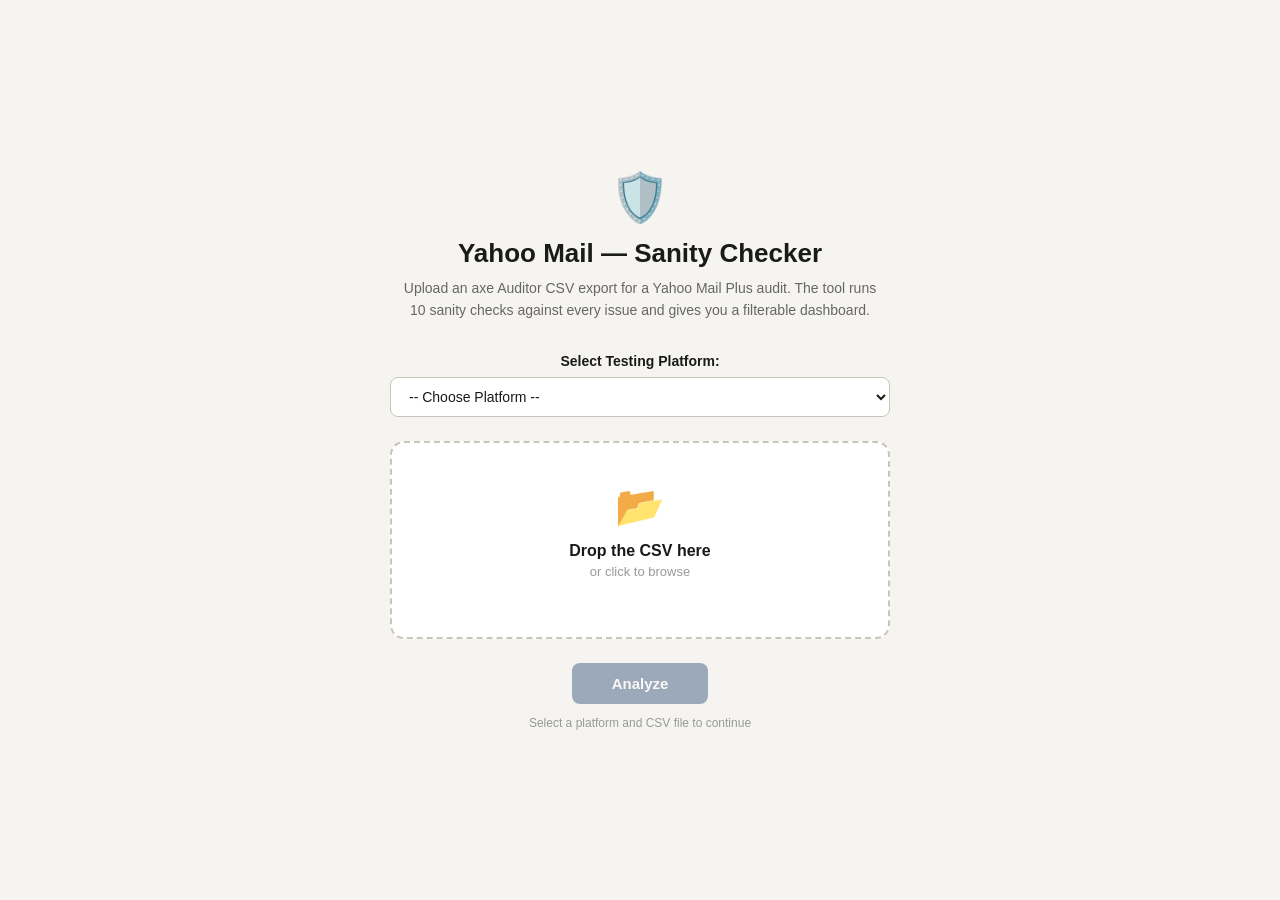
<file: yahoo-sanity-checker/index.html>
<!DOCTYPE html>
<html lang="en">
<head>
<meta charset="UTF-8">
<meta name="viewport" content="width=device-width, initial-scale=1.0">
<title>Yahoo Mail — JIRA Issue Sanity Checker</title>
<link rel="stylesheet" href="style.css">
</head>
<body>

<!-- ── UPLOAD SCREEN ─────────────────────────────── -->
<div id="uploadScreen" class="upload-screen">
  <div class="upload-header">
    <div class="logo">🛡️</div>
    <h1>Yahoo Mail — Sanity Checker</h1>
    <p class="upload-sub">Upload an axe Auditor CSV export for a Yahoo Mail Plus audit. The tool runs 10 sanity checks against every issue and gives you a filterable dashboard.</p>
  </div>

  <div class="platform-selector">
    <label for="platformDropdown">Select Testing Platform:</label>
    <select id="platformDropdown">
      <option value="">-- Choose Platform --</option>
      <option value="Web">Web</option>
      <option value="iPad">iPad</option>
      <option value="iOS mobile">iOS mobile</option>
      <option value="Android tablet">Android tablet</option>
      <option value="Android mobile">Android mobile</option>
    </select>
  </div>

  <div class="drop-zone" id="dropZone">
    <div class="drop-icon">📂</div>
    <p class="drop-title">Drop the CSV here</p>
    <p class="drop-hint">or click to browse</p>
    <input type="file" id="fileInput" accept=".csv" hidden>
    <div class="file-pills" id="filePills"></div>
  </div>

  <button class="analyze-btn" id="analyzeBtn" disabled>Analyze</button>
  <p class="upload-note" id="uploadNote">Select a platform and CSV file to continue</p>
</div>

<!-- ── DASHBOARD ─────────────────────────────────── -->
<div id="dashboard" class="dashboard hidden">

  <div class="dash-header">
    <div>
      <h1>Yahoo Mail — JIRA Issue Sanity Check</h1>
      <p id="dashSubtitle" class="dash-sub"></p>
    </div>
    <button class="reset-btn" id="resetBtn">← Upload New File</button>
  </div>

  <div class="stat-boxes" id="statBoxes"></div>

  <h2 class="section-title">Check Pass Rates</h2>
  <div class="ba-boxes" id="checkBoxes"></div>

  <div class="tab-bar">
    <button class="tab-btn active" data-tab="issues">📋 Issue Details</button>
    <button class="tab-btn" data-tab="failed">🚩 Failed Checks</button>
    <button class="tab-btn" data-tab="pages">📄 Page-wise Details</button>
    <button class="tab-btn" data-tab="findings">🔑 Key Findings</button>
  </div>
  <div class="tab-content" id="tabContent"></div>

</div>

<script src="app.js"></script>
</body>
</html>
</file>
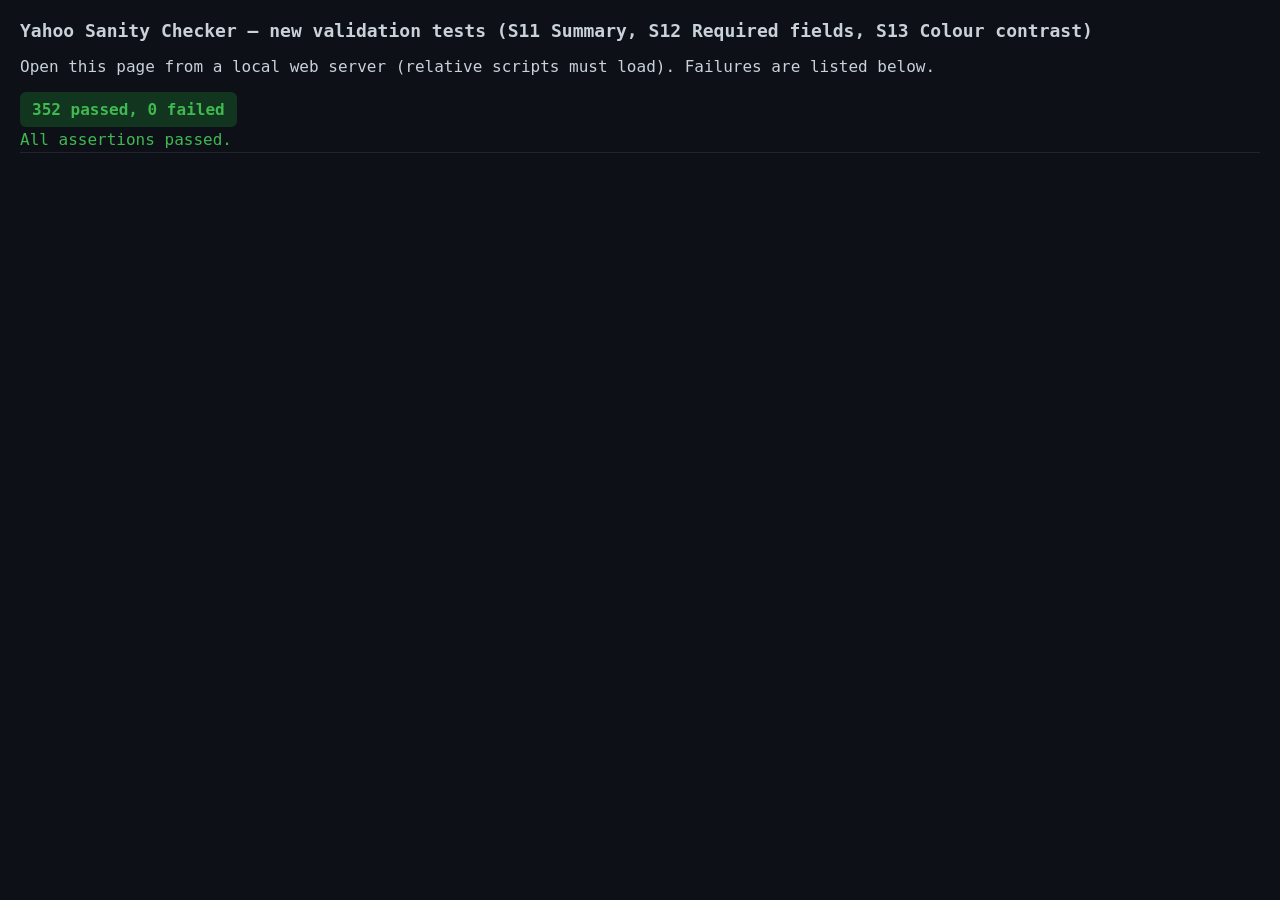
<file: tests.html>
<!DOCTYPE html>
<html lang="en">
<head>
<meta charset="UTF-8" />
<title>Sanity Checker — Tests (S11–S13)</title>
<style>
  body { font-family: ui-monospace, Menlo, monospace; margin: 20px; background:#0d1117; color:#c9d1d9; }
  h1 { font-size: 18px; }
  #summary { font-size: 16px; font-weight: bold; padding: 8px 12px; border-radius: 6px; display:inline-block; }
  .ok { background:#12351f; color:#3fb950; }
  .bad { background:#3a1416; color:#ff7b72; }
  .case { padding:3px 0; border-bottom:1px solid #21262d; }
  .p { color:#3fb950; } .f { color:#ff7b72; font-weight:bold; }
  .detail { color:#8b949e; margin-left:22px; white-space:pre-wrap; }
</style>
</head>
<body>
<h1>Yahoo Sanity Checker — new validation tests (S11 Summary, S12 Required fields, S13 Colour contrast)</h1>
<p>Open this page from a local web server (relative scripts must load). Failures are listed below.</p>
<div id="summary">running…</div>
<div id="out"></div>

<script src="summary-map.js"></script>
<script src="native-recommendations.js"></script>
<script src="native-summary-map.js"></script>
<script src="checks.js"></script>
<script src="tests.js"></script>
<script>runTests();</script>
</body>
</html>
</file>
<file: yahoo-sanity-checker/style.css>
/* ── RESET & BASE ──────────────────────────────── */
*, *::before, *::after { box-sizing: border-box; margin: 0; padding: 0; }

body {
  font-family: -apple-system, BlinkMacSystemFont, 'Segoe UI', sans-serif;
  background: #f5f4f0;
  color: #1a1a18;
  font-size: 14px;
  min-height: 100vh;
}

.hidden { display: none !important; }

/* ── UPLOAD SCREEN ─────────────────────────────── */
.upload-screen {
  display: flex;
  flex-direction: column;
  align-items: center;
  justify-content: center;
  min-height: 100vh;
  padding: 40px 20px;
}

.upload-header { text-align: center; margin-bottom: 32px; }

.logo { font-size: 48px; margin-bottom: 12px; display: block; }

.upload-header h1 {
  font-size: 26px;
  font-weight: 700;
  color: #1a1a18;
  margin-bottom: 8px;
}

.upload-sub {
  font-size: 14px;
  color: #666;
  max-width: 480px;
  line-height: 1.6;
}

.platform-selector {
  width: 100%;
  max-width: 500px;
  margin-bottom: 24px;
  text-align: center;
}

.platform-selector label {
  display: block;
  font-size: 14px;
  font-weight: 600;
  color: #1a1a18;
  margin-bottom: 8px;
}

.platform-selector select {
  width: 100%;
  padding: 10px 14px;
  font-size: 14px;
  border: 1px solid #c8c5bc;
  border-radius: 8px;
  background: #fff;
  color: #1a1a18;
  cursor: pointer;
  transition: border-color .2s;
}

.platform-selector select:hover {
  border-color: #5b7fa6;
}

.platform-selector select:focus {
  outline: none;
  border-color: #5b7fa6;
  box-shadow: 0 0 0 3px rgba(91, 127, 166, 0.1);
}

.drop-zone {
  width: 100%;
  max-width: 500px;
  border: 2px dashed #c8c5bc;
  border-radius: 14px;
  background: #fff;
  padding: 40px 32px;
  text-align: center;
  cursor: pointer;
  transition: border-color .2s, background .2s;
  margin-bottom: 24px;
}

.drop-zone:hover,
.drop-zone.dragging {
  border-color: #5b7fa6;
  background: #f0f5fb;
}

.drop-icon { font-size: 40px; margin-bottom: 12px; }

.drop-title {
  font-size: 16px;
  font-weight: 600;
  color: #1a1a18;
  margin-bottom: 4px;
}

.drop-hint { font-size: 13px; color: #999; }

.file-pills {
  display: flex;
  flex-wrap: wrap;
  gap: 8px;
  justify-content: center;
  margin-top: 18px;
}

.file-pill {
  background: #e8f0fe;
  color: #1a3a6e;
  border-radius: 20px;
  padding: 5px 14px;
  font-size: 12px;
  font-weight: 600;
  display: flex;
  align-items: center;
  gap: 6px;
}

.analyze-btn {
  padding: 12px 40px;
  background: #1a3a6e;
  color: #fff;
  border: none;
  border-radius: 8px;
  font-size: 15px;
  font-weight: 700;
  cursor: pointer;
  transition: background .2s, opacity .2s;
}

.analyze-btn:disabled { opacity: .4; cursor: not-allowed; }
.analyze-btn:not(:disabled):hover { background: #162f58; }

.upload-note {
  margin-top: 12px;
  font-size: 12px;
  color: #999;
}

/* ── DASHBOARD SHELL ───────────────────────────── */
.dashboard { padding: 24px 32px; max-width: 1400px; margin: 0 auto; }

.dash-header {
  display: flex;
  justify-content: space-between;
  align-items: flex-start;
  margin-bottom: 20px;
  gap: 20px;
  flex-wrap: wrap;
}
.dash-header h1 { font-size: 20px; font-weight: 700; }
.dash-sub { font-size: 13px; color: #666; margin-top: 3px; }

.reset-btn {
  padding: 8px 18px;
  background: #fff;
  border: 1px solid #d8d4cc;
  border-radius: 8px;
  font-size: 13px;
  font-weight: 600;
  cursor: pointer;
  color: #1a1a18;
  white-space: nowrap;
  transition: background .15s;
}
.reset-btn:hover { background: #f0ede6; }

/* ── STAT BOXES ────────────────────────────────── */
.stat-boxes { display: flex; gap: 10px; flex-wrap: wrap; margin-bottom: 20px; }
.stat-box { background: #f0ede6; border-radius: 8px; padding: 12px 18px; min-width: 130px; }
.stat-box .label { font-size: 11px; color: #888; margin-bottom: 2px; }
.stat-box .value { font-size: 26px; font-weight: 700; }
.stat-box .sub   { font-size: 11px; color: #888; margin-top: 2px; }
.stat-box.green .value  { color: #2d7a3a; }
.stat-box.red .value    { color: #c0392b; }
.stat-box.amber .value  { color: #7a4800; }
.stat-box.blue .value   { color: #1a3a6e; }

/* ── CHECK PASS-RATE BOXES ─────────────────────── */
.ba-boxes { display: flex; gap: 10px; flex-wrap: wrap; margin-bottom: 20px; }
.ba-box {
  background: #fff; border: 1px solid #e8e6e0; border-radius: 10px;
  padding: 14px 16px; min-width: 190px; flex: 1 1 190px; display: flex; flex-direction: column;
}
.ba-box .ba-label {
  font-size: 10px; font-weight: 700; text-transform: uppercase; letter-spacing: .05em;
  color: #888; margin-bottom: 10px;
}
.ba-num { font-size: 26px; font-weight: 700; line-height: 1; }
.ba-num.green  { color: #2d7a3a; }
.ba-num.red    { color: #c0392b; }
.ba-num.amber  { color: #d4a017; }
.ba-denom { font-size: 11px; color: #888; margin-top: 2px; }
.ba-bar-wrap { height: 4px; background: #e8e6e0; border-radius: 2px; margin-top: 8px; overflow: hidden; }
.ba-bar-fill { height: 100%; border-radius: 2px; transition: width .4s ease; }

/* ── SECTION TITLE ─────────────────────────────── */
.section-title {
  font-size: 13px; font-weight: 700; color: #888;
  text-transform: uppercase; letter-spacing: .06em; margin: 20px 0 8px;
}

/* ── CARD ──────────────────────────────────────── */
.card { background: #fff; border: 1px solid #e8e6e0; border-radius: 10px; padding: 14px 16px; }

/* ── TABLE ─────────────────────────────────────── */
.tbl { width: 100%; border-collapse: collapse; font-size: 12px; }
.tbl th {
  font-size: 11px; font-weight: 700; color: #888; padding: 6px 10px;
  border-bottom: 1px solid #e8e6e0; text-align: left; background: #fafaf8; white-space: nowrap;
}
.tbl td { padding: 7px 10px; border-bottom: 1px solid #f0ede6; vertical-align: top; font-size: 11.5px; }
.tbl tr:last-child td { border-bottom: none; }
.tbl tr:hover td { background: #fafaf7; }

/* ── BADGES ────────────────────────────────────── */
.badge {
  display: inline-block; font-size: 10px; font-weight: 700; padding: 2px 8px;
  border-radius: 4px; white-space: nowrap; margin: 1px;
}
.badge.green  { background: #e6f4ea; color: #1a5c2a; }
.badge.red    { background: #fde8e4; color: #8c1a0e; }
.badge.amber  { background: #fef3db; color: #7a4800; }
.badge.blue   { background: #e8f0fe; color: #1a3a6e; }
.badge.grey   { background: #f0ede6; color: #555; }

/* ── TAB BAR ───────────────────────────────────── */
.tab-bar { display: flex; gap: 4px; flex-wrap: wrap; margin: 20px 0 0; border-bottom: 2px solid #e8e6e0; }
.tab-btn {
  padding: 9px 16px; background: none; border: none; border-bottom: 2px solid transparent;
  margin-bottom: -2px; font-size: 13px; font-weight: 600; color: #888; cursor: pointer;
  white-space: nowrap; transition: color .15s, border-color .15s;
}
.tab-btn:hover { color: #1a1a18; }
.tab-btn.active { color: #1a3a6e; border-bottom-color: #1a3a6e; }

.tab-content {
  background: #fff; border: 1px solid #e8e6e0; border-top: none;
  border-radius: 0 0 10px 10px; padding: 16px; min-height: 200px; margin-bottom: 40px;
}

/* ── ISSUE ROWS ────────────────────────────────── */
.issue-row { padding: 8px 0; border-top: 1px solid #f0ede6; display: flex; gap: 10px; align-items: flex-start; }
.issue-row:first-child { border-top: none; }
.issue-id { font-size: 12px; font-weight: 700; color: #1a1a18; white-space: nowrap; min-width: 70px; }
.issue-link { color: #1a3a6e; text-decoration: none; }
.issue-link:hover { text-decoration: underline; }
.issue-body { flex: 1; }
.issue-meta { font-size: 11px; color: #888; margin-bottom: 2px; display: flex; gap: 10px; flex-wrap: wrap; }
.issue-reason {
  font-size: 11px; color: #555; line-height: 1.5; margin-top: 3px;
  background: #f8f7f4; border-radius: 5px; padding: 5px 8px;
}

/* ── FILTER BAR ────────────────────────────────── */
.filter-bar { display: flex; gap: 8px; flex-wrap: wrap; margin-bottom: 12px; }
.filter-bar input, .filter-bar select {
  padding: 6px 10px; border: 1px solid #d8d4cc; border-radius: 6px; font-size: 12px; background: #fff; color: #1a1a18;
}
.filter-bar input { width: 240px; }
.count-label { font-size: 11px; color: #888; margin-bottom: 8px; }

/* ── FINDING CARDS ─────────────────────────────── */
.insight-card {
  background: #fff; border: 1px solid #e8e6e0; border-left: 4px solid #1a3a6e;
  border-radius: 8px; padding: 12px 14px; margin-bottom: 10px;
}
.insight-title { font-size: 12.5px; font-weight: 700; color: #1a1a18; margin-bottom: 3px; }
.insight-text { font-size: 12px; color: #555; line-height: 1.5; }

/* ── EMPTY STATE ───────────────────────────────── */
.empty-state { text-align: center; padding: 40px; color: #888; font-size: 13px; }
.empty-state .empty-icon { font-size: 32px; margin-bottom: 8px; }

/* ── LOADING ───────────────────────────────────── */
.loading {
  display: flex; flex-direction: column; align-items: center; justify-content: center;
  min-height: 200px; color: #888; gap: 12px;
}
.spinner {
  width: 36px; height: 36px; border: 3px solid #e8e6e0; border-top-color: #1a3a6e;
  border-radius: 50%; animation: spin .7s linear infinite;
}
@keyframes spin { to { transform: rotate(360deg); } }

/* ── RESPONSIVE ────────────────────────────────── */
@media (max-width: 768px) {
  .dashboard { padding: 16px; }
  .ba-boxes, .stat-boxes { flex-direction: column; }
}
</file>
